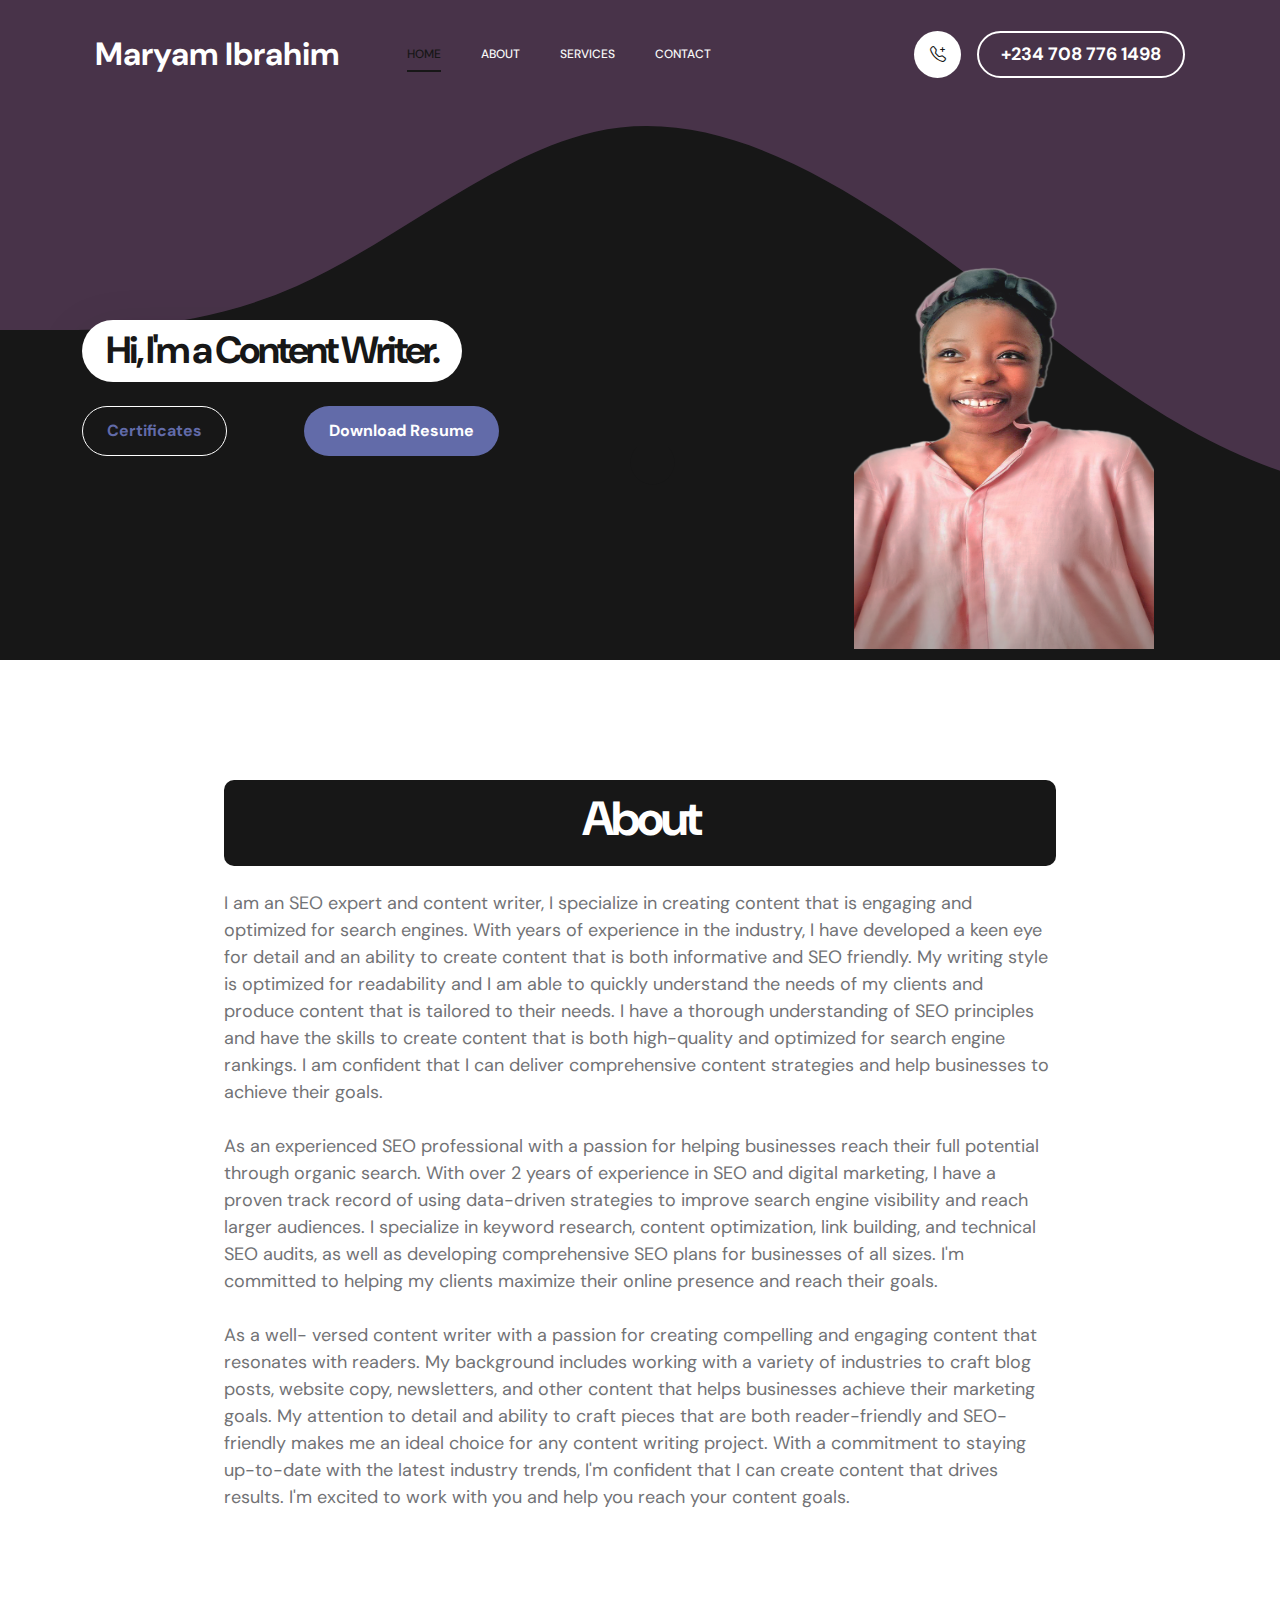
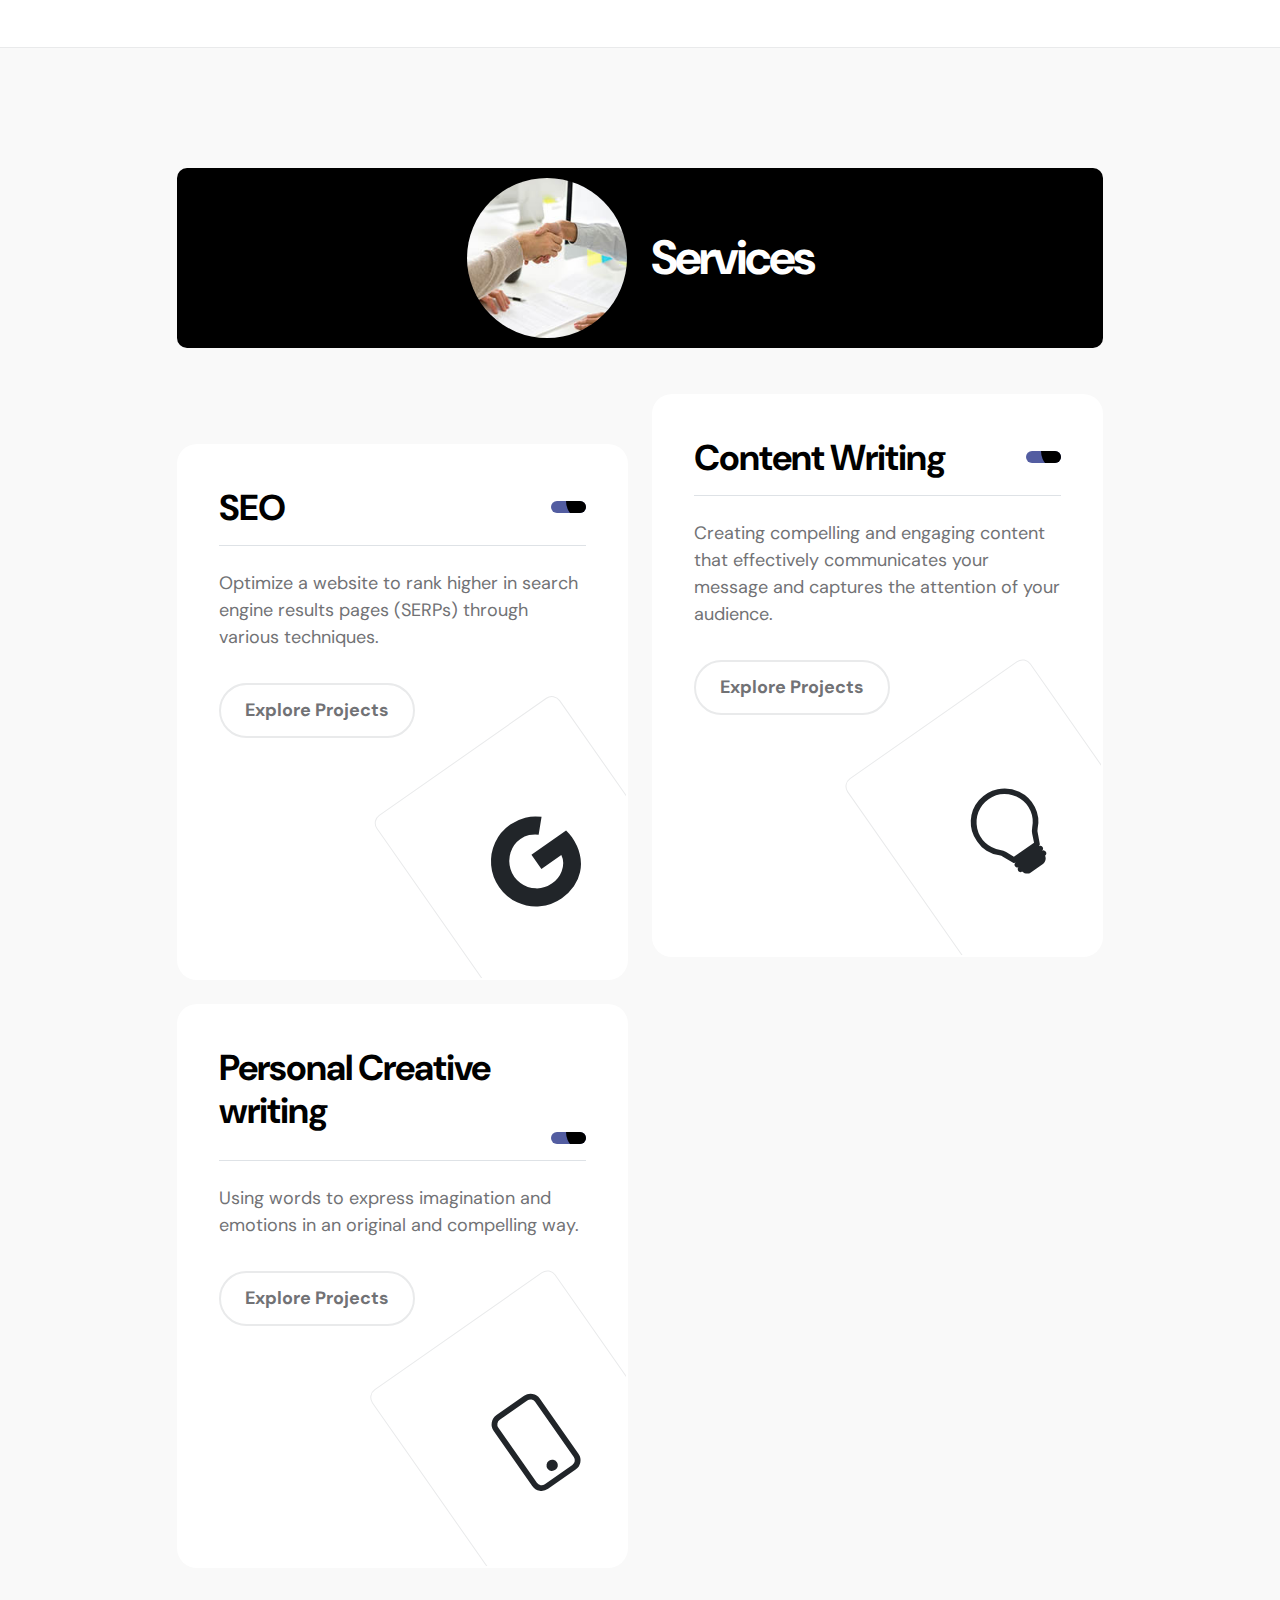
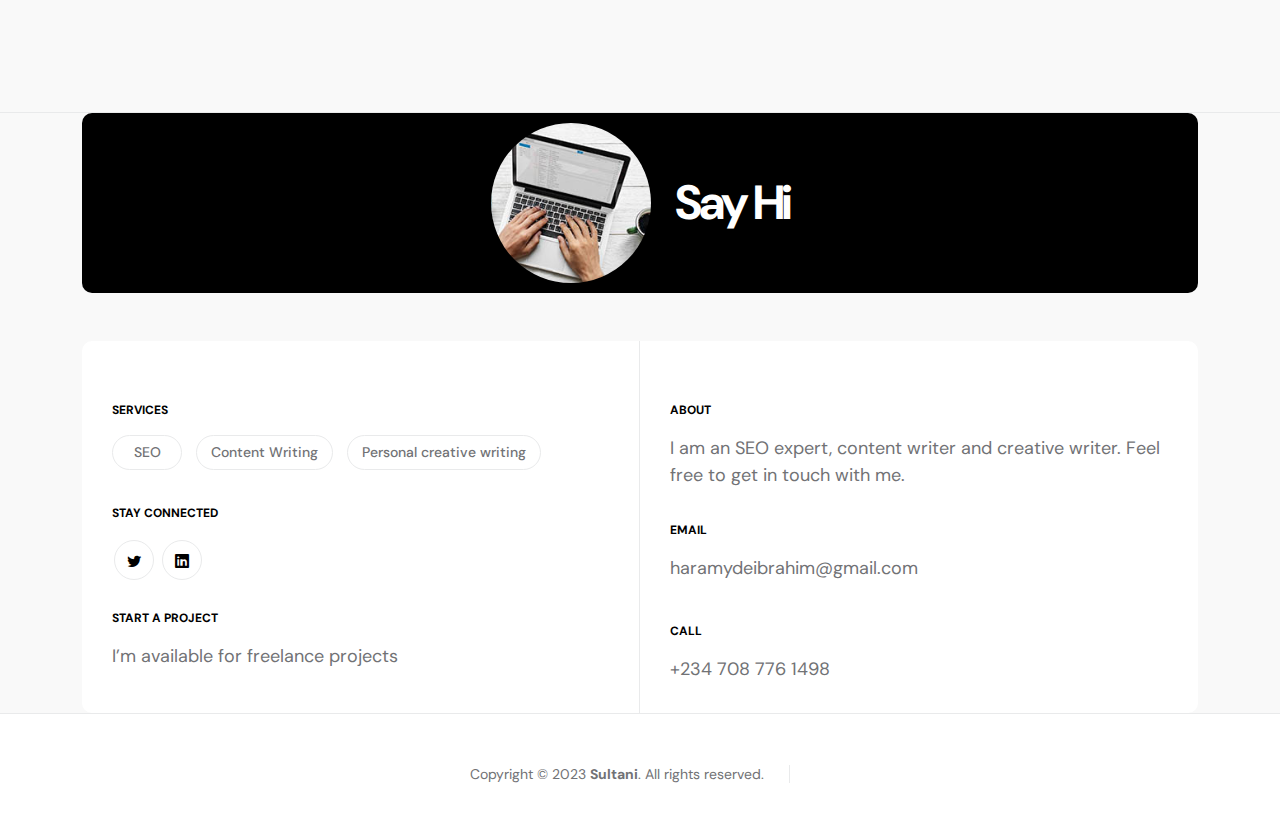
<file: index.html>
<!doctype html>
<html lang="en">
    <head>
        <meta charset="utf-8">
        <meta name="viewport" content="width=device-width, initial-scale=1">

        <meta name="description" content="">
        <meta name="author" content="Maryam-ibrahim">

        <title>Maryam Ibrahim - My Portfolio</title>
        <link rel="icon" href="images/icon.png">

        <!-- CSS FILES -->
        <link rel="preconnect" href="https://fonts.googleapis.com">
        
        <link rel="preconnect" href="https://fonts.gstatic.com" crossorigin>
        
        <link href="https://fonts.googleapis.com/css2?family=DM+Sans:wght@400;500;700&display=swap" rel="stylesheet">

        <link href="css/bootstrap.min.css" rel="stylesheet">

        <link href="css/bootstrap-icons.css" rel="stylesheet">

        <link href="css/magnific-popup.css" rel="stylesheet">

        <link href="css/templatemo-first-portfolio-style.css" rel="stylesheet">
        
    </head>
    
    <body>

        <section class="preloader">
            <div class="spinner">
                <span class="spinner-rotate"></span>    
            </div>
        </section>

        <nav class="navbar navbar-expand-lg">
            <div class="container">

                <button class="navbar-toggler" type="button" data-bs-toggle="collapse" data-bs-target="#navbarNav" aria-controls="navbarNav" aria-expanded="false" aria-label="Toggle navigation">
                    <span class="navbar-toggler-icon"></span>
                </button>

                <a href="index.html" class="navbar-brand mx-auto mx-lg-0">Maryam Ibrahim</a>

                <div class="d-flex align-items-center d-lg-none">
                    <i class="navbar-icon bi-telephone-plus me-3"></i>
                    <a class="custom-btn btn" href="tel: +2347087761498">
                        +234 708 776 1498
                    </a>
                </div>

                <div class="collapse navbar-collapse" id="navbarNav">
                    <ul class="navbar-nav ms-lg-5">
                        <li class="nav-item">
                            <a class="nav-link click-scroll" href="#section_1">Home</a>
                        </li>

                        <li class="nav-item">
                            <a class="nav-link click-scroll" href="#section_2">About</a>
                        </li>

                        <li class="nav-item">
                            <a class="nav-link click-scroll" href="#section_3">Services</a>
                        </li>

                        <li class="nav-item">
                            <a class="nav-link click-scroll" href="#section_4">Contact</a>
                        </li>
                    </ul>

                    <div class="d-lg-flex align-items-center d-none ms-auto">
                        <i class="navbar-icon bi-telephone-plus me-3"></i>
                        <a class="custom-btn btn" href="tel: +2347087761498">
                            +234 708 776 1498
                        </a>
                    </div>
                </div>

            </div>
        </nav>

        <main>

            <section class="hero d-flex justify-content-center align-items-center" id="section_1">
                <div class="container">
                    <div class="row">

                        <div class="col-lg-7 col-12">
                            <div class="hero-text">

                                <h2 class="mb-4">Hi, I'm a Content Writer.</h2>
                                <div class="row ">
                                    <p class="mb-4 col-lg-4"><a class="custom-btn2 btn custom-link2" href="certificates.html">Certificates</a></p>
                                    <p class="mb-4 col-lg-4"><a class="custom-btn btn custom-link" href="MaryamIbrahimResume.pdf" style="font-size: medium;">Download Resume</a></p>
                                </div>
                            </div>
                        </div>

                        <div class="col-lg-5 col-12 position-relative">
                            <!-- <div class="hero-image-wrap"></div> -->
                            <img src="images/image.PNG" class="hero-image img-fluid" alt="">
                        </div>

                    </div>
                </div>

                <svg xmlns="http://www.w3.org/2000/svg" viewBox="0 0 1440 320"><path fill="#361f37" fill-opacity="1" d="M0,160L24,160C48,160,96,160,144,138.7C192,117,240,75,288,64C336,53,384,75,432,106.7C480,139,528,181,576,208C624,235,672,245,720,240C768,235,816,213,864,186.7C912,160,960,128,1008,133.3C1056,139,1104,181,1152,202.7C1200,224,1248,224,1296,197.3C1344,171,1392,117,1416,90.7L1440,64L1440,0L1416,0C1392,0,1344,0,1296,0C1248,0,1200,0,1152,0C1104,0,1056,0,1008,0C960,0,912,0,864,0C816,0,768,0,720,0C672,0,624,0,576,0C528,0,480,0,432,0C384,0,336,0,288,0C240,0,192,0,144,0C96,0,48,0,24,0L0,0Z"></path></svg>
            </section>


            <section class="about section-padding" id="section_2" style="width: 70%; margin-left: 15%;">
                <div class="container">

                            <div class="about-thumb">

                                <div class="section-title-wrap mb-4">
                                    <h2 class="text-white" style="text-align: center;">About</h2>
                                </div>

                                <p>
                                I am an SEO expert and content writer, I specialize in creating content that is
                                engaging and optimized for search engines. With years of experience in the 
                                industry, I have developed a keen eye for detail and an ability to create content
                                that is both informative and SEO friendly. My writing style is optimized for 
                                readability and I am able to quickly understand the needs of my clients and produce 
                                content that is tailored to their needs. I have a thorough understanding of SEO 
                                principles and have the skills to create content that is both high-quality and 
                                optimized for search engine rankings. I am confident that I can deliver comprehensive 
                                content strategies and help businesses to achieve their goals. <br><br>
  
                                As an experienced SEO professional with a passion for helping businesses reach their full 
                                potential through organic search. With over 2 years of experience in SEO and digital 
                                marketing, I have a proven track record of using data-driven strategies to improve search 
                                engine visibility and reach larger audiences. I specialize in keyword research, content 
                                optimization, link building, and technical SEO audits, as well as developing comprehensive 
                                SEO plans for businesses of all sizes. I'm committed to helping my clients maximize their 
                                online presence and reach their goals. <br><br>
                                      
                                As a well- versed content writer with a passion for creating compelling and engaging content 
                                that resonates with readers. My background includes working with a variety of industries to 
                                craft blog posts, website copy, newsletters, and other content that helps businesses achieve 
                                their marketing goals. My attention to detail and ability to craft pieces that are both 
                                reader-friendly and SEO-friendly makes me an ideal choice for any content writing project. 
                                With a commitment to staying up-to-date with the latest industry trends, I'm confident that I 
                                can create content that drives results. I'm excited to work with you and help you reach your 
                                content goals.</p>
                            </div>

                    </div>
                </div>
            </section>
           
            <section class="services section-padding" id="section_3">
                <div class="container">
                    <div class="row">

                        <div class="col-lg-10 col-12 mx-auto">
                            <div class="section-title-wrap d-flex justify-content-center align-items-center mb-5">
                                <img src="images/handshake-man-woman-after-signing-business-contract-closeup.jpg" class="avatar-image img-fluid" alt="">

                                <h2 class="text-white ms-4 mb-0">Services</h2>
                            </div>

                            <div class="row pt-lg-5">
                                <div class="col-lg-6 col-12">
                                    <div class="services-thumb">
                                        <div class="d-flex flex-wrap align-items-center border-bottom mb-4 pb-3">
                                            <h3 class="mb-0">SEO</h3>
                                        
                                            <div class="services-price-wrap ms-auto">
                                                <div class="services-price-overlay"></div>
                                            </div>
                                        </div>
                                        
                                        <p>Optimize a website to rank higher in search engine results pages 
                                            (SERPs) through various techniques.</p>
                                        
                                        <a href="seo.html" class="custom-btn custom-border-btn btn mt-3">Explore Projects</a>
                                        
                                        <div class="services-icon-wrap d-flex justify-content-center align-items-center">
                                            <i class="services-icon bi-google"></i>
                                        </div>
                                    </div>
                                </div>

                                        
                                        
                                <div class="col-lg-6 col-12">
                                    <div class="services-thumb services-thumb-up">
                                        <div class="d-flex flex-wrap align-items-center border-bottom mb-4 pb-3">
                                            <h3 class="mb-0">Content Writing</h3>

                                            <div class="services-price-wrap ms-auto">
                                                <div class="services-price-overlay"></div>
                                            </div>
                                        </div>

                                        <p>Creating compelling and engaging content that effectively 
                                            communicates your message and captures the attention of 
                                            your audience.</p>

                                            <a href="cw.html" class="custom-btn custom-border-btn btn mt-3">Explore Projects</a>

                                        <div class="services-icon-wrap d-flex justify-content-center align-items-center">
                                            <i class="services-icon bi-lightbulb"></i>
                                        </div>
                                    </div>
                                </div>

                                <div class="col-lg-6 col-12">
                                    <div class="services-thumb">
                                        <div class="d-flex flex-wrap align-items-center border-bottom mb-4 pb-3">
                                            <h3 class="mb-0">Personal Creative writing</h3>

                                            <div class="services-price-wrap ms-auto">
                                                <div class="services-price-overlay"></div>
                                            </div>
                                        </div>

                                        <p>Using words to express imagination and emotions in an original 
                                            and compelling way.</p>

                                        <a href="pcw.html" class="custom-btn custom-border-btn btn mt-3">Explore Projects</a>

                                        <div class="services-icon-wrap d-flex justify-content-center align-items-center">
                                            <i class="services-icon bi-phone"></i>
                                        </div>
                                    </div>
                                </div>
                                
                            </div>
                        </div>
                    </div>
                </div>
            </section>

            <section class="contact" id="section_4">
                    <div class="container">
                        <div class="row">

                            <div class="">
                                <div class="section-title-wrap d-flex justify-content-center align-items-center mb-5">
                                    <img src="images/aerial-view-man-using-computer-laptop-wooden-table.jpg" class="avatar-image img-fluid" alt="">

                                    <h2 class="text-white ms-4 mb-0">Say Hi</h2>
                                </div>
                            </div>

                            <div class="clearfix"></div>

                            <div class="col-md-6 col-12 pe-lg-0">
                                <div class="contact-info contact-info-border-start d-flex flex-column">
                                    <strong class="site-footer-title d-block mb-3">Services</strong>

                                    <ul class="footer-menu">
                                        <li class="footer-menu-item"><a href="seo.html" class="footer-menu-link">SEO</a></li>

                                        <li class="footer-menu-item"><a href="cw.html" class="footer-menu-link">Content Writing</a></li>

                                        <li class="footer-menu-item"><a href="pcw.html" class="footer-menu-link">Personal creative writing</a></li>
                                    </ul>

                                    <strong class="site-footer-title d-block mt-4 mb-3">Stay connected</strong>

                                    <ul class="social-icon">
                                        <li class="social-icon-item"><a href="https://twitter.com/anagram_mayram" class="social-icon-link bi-twitter"></a></li>

                                        <li class="social-icon-item"><a href="http://www.linkedin.com/in/maryam-ibrahim-5071b8237" class="social-icon-link bi-linkedin"></a></li>
                                    </ul>

                                    <strong class="site-footer-title d-block mt-4 mb-3">Start a project</strong>

                                    <p class="mb-0">I’m available for freelance projects</p>
                                </div>
                            </div>

                            <div class=" col-md-6 col-12 ps-lg-0">
                                <div class="contact-info d-flex flex-column">
                                    <strong class="site-footer-title d-block mb-3">About</strong>

                                    <p class="mb-2">
                                        I am an SEO expert, content writer and creative writer. Feel free to get in touch with me.
                              </p>

                                    <strong class="site-footer-title d-block mt-4 mb-3">Email</strong>

                                    <p>
                                        <a href="mailto:sultexmisho@gmail.com">
                                            haramydeibrahim@gmail.com
                                        </a>
                                    </p>

                                    <strong class="site-footer-title d-block mt-4 mb-3">Call</strong>

                                    <p class="mb-0">
                                        <a href="tel: +2347087761498">
                                            +234 708 776 1498
                                        </a>
                                    </p>
                                </div>
                            </div>
                            </div>

                        </div>
                    </div>
                </div>
            </section>

        </main>

        <footer class="site-footer">
            <div class="container">
                <div class="row">

                    <div class="col-lg-12 col-12">
                        <div class="copyright-text-wrap">
                            <p class="mb-0">
                                <span class="copyright-text">Copyright © 2023 <a href="#">Sultani</a>. All rights reserved.</span>
                            </p>
                        </div>
                    </div>

                </div>
            </div>
        </footer>

        <!-- JAVASCRIPT FILES -->
        <script src="js/jquery.min.js"></script>
        <script src="js/bootstrap.min.js"></script>
        <script src="js/jquery.sticky.js"></script>
        <script src="js/click-scroll.js"></script>
        <script src="js/jquery.magnific-popup.min.js"></script>
        <script src="js/magnific-popup-options.js"></script>
        <script src="js/custom.js"></script>

    </body>
</html>
</file>
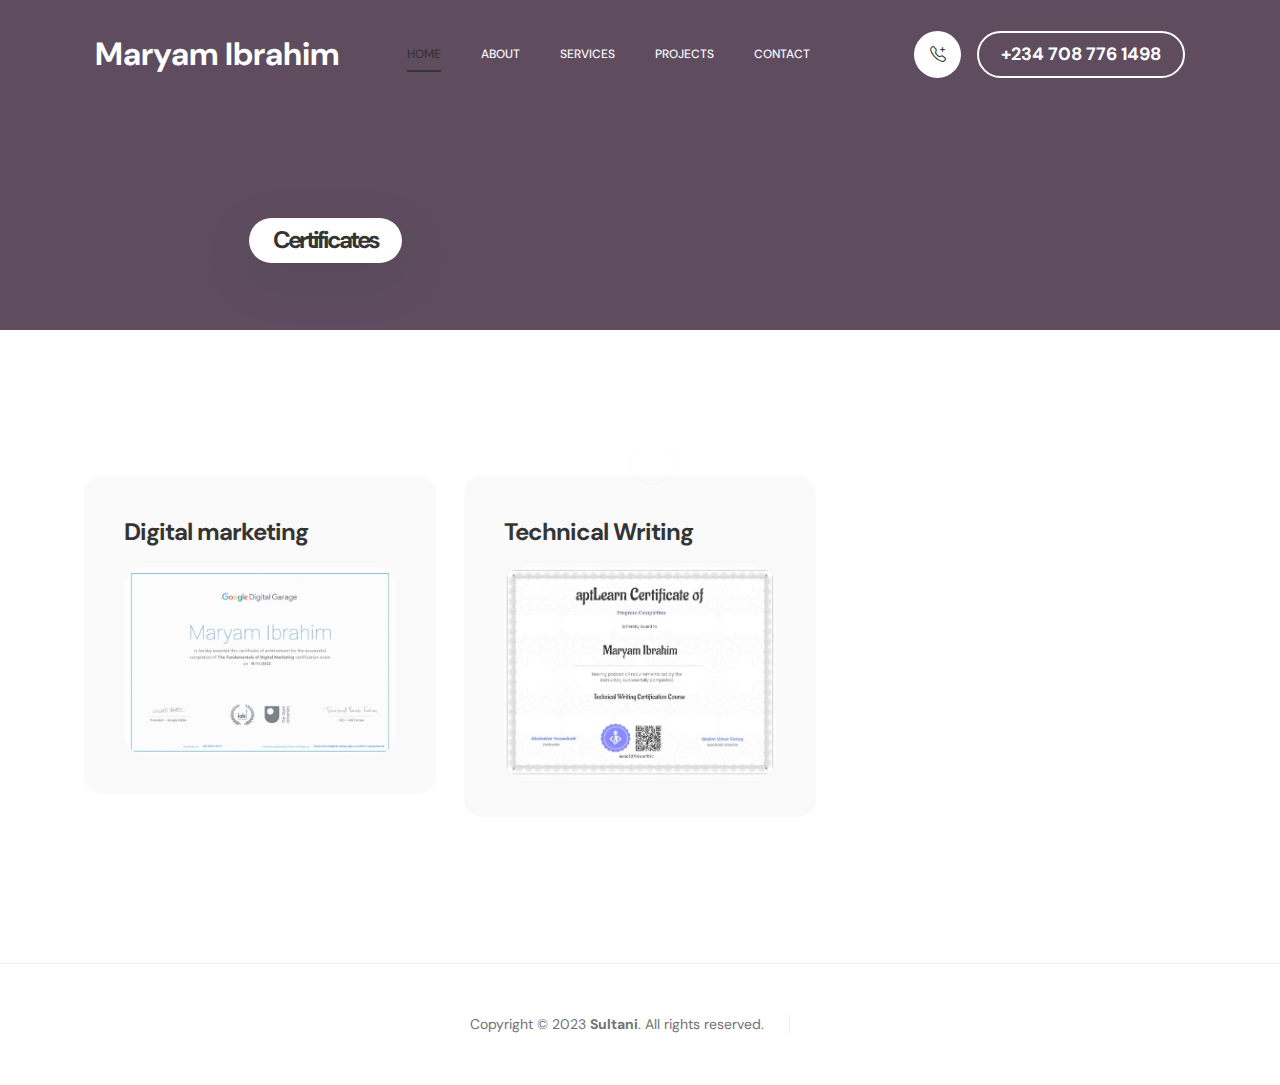
<file: certificates.html>
<!doctype html>
<html lang="en">
    <head>
        <meta charset="utf-8">
        <meta name="viewport" content="width=device-width, initial-scale=1">

        <meta name="description" content="">
        <meta name="author" content="Maryam-ibrahim">

        <title>Maryam Ibrahim - My Portfolio</title>
        <link rel="icon" href="images/icon.png">

        <!-- CSS FILES -->
        <link rel="preconnect" href="https://fonts.googleapis.com">
        
        <link rel="preconnect" href="https://fonts.gstatic.com" crossorigin>
        
        <link href="https://fonts.googleapis.com/css2?family=DM+Sans:wght@400;500;700&display=swap" rel="stylesheet">

        <link href="css/bootstrap.min.css" rel="stylesheet">

        <link href="css/bootstrap-icons.css" rel="stylesheet">

        <link href="css/magnific-popup.css" rel="stylesheet">

        <link href="css/templatemo-first-portfolio-style.css" rel="stylesheet">
        
    </head>
    
    <body>

        <section class="preloader">
            <div class="spinner">
                <span class="spinner-rotate"></span>    
            </div>
        </section>

        <nav class="navbar navbar-expand-lg navbar-collapse">
            <div class="container">

                <button class="navbar-toggler" type="button" data-bs-toggle="collapse" data-bs-target="#navbarNav" aria-controls="navbarNav" aria-expanded="false" aria-label="Toggle navigation">
                    <span class="navbar-toggler-icon"></span>
                </button>

                <a href="index.html" class="navbar-brand mx-auto mx-lg-0">Maryam Ibrahim</a>

                <div class="d-flex align-items-center d-lg-none">
                    <i class="navbar-icon bi-telephone-plus me-3"></i>
                    <a class="custom-btn btn" href="tel: +2347087761498">
                        +234 708 776 1498
                    </a>
                </div>

                <div class="collapse navbar-collapse" id="navbarNav">
                    <ul class="navbar-nav ms-lg-5">
                        <li class="nav-item">
                            <a class="nav-link click-scroll" href="index.html">Home</a>
                        </li>

                        <li class="nav-item">
                            <a class="nav-link click-scroll" href="index.html#section_2">About</a>
                        </li>

                        <li class="nav-item">
                            <a class="nav-link click-scroll" href="index.html#section_3">Services</a>
                        </li>

                        <li class="nav-item">
                            <a class="nav-link click-scroll" href="index.html#section_4">Projects</a>
                        </li>

                        <li class="nav-item">
                            <a class="nav-link click-scroll" href="index.html#section_5">Contact</a>
                        </li>
                    </ul>

                    <div class="d-lg-flex align-items-center d-none ms-auto">
                        <i class="navbar-icon bi-telephone-plus me-3"></i>
                        <a class="custom-btn btn" href="tel: +2347087761498">
                            +234 708 776 1498
                        </a>
                    </div>
                </div>

            </div>
        </nav>

        <main>
            <section class="project-hero d-flex ">
                <div class="container">
                        <div class="col-lg-9 col-12" style="margin-left: 15%; margin-top: -10%;">
                            <h2>Certificates</h2>
                        </div>

                    </div>
                
            </section>

            <section class="projects section-padding">
                <div class="container">
                    <div class="row">

                        <div class="clearfix"></div>
                    
                        <div class="col-lg-4 col-md-6 col-12">
                            <div class="projects-thumb">
                                <div class="projects-info">
                                        <h5 class="projects-title">Digital marketing</h5>
                                </div>
                                    <img src="images/projects/dig.JPG" class="cert-image img-fluid" alt=""> 
                            </div>
                        </div>
                    
                        <div class="col-lg-4 col-md-6 col-12">
                            <div class="projects-thumb">
                                <div class="projects-info">
                                    <small class="projects-tag"></small>

                                        <h5 class="projects-title">Technical Writing</h5> 
                                </div>
                                    <img src="images/projects/tech.JPG" class="cert-image img-fluid" alt="">
                            </div>
                        </div>

                    </div>
                </div>
            </div>
        </section>

        </main>

        <footer class="site-footer">
            <div class="container">
                <div class="row">

                    <div class="col-lg-12 col-12">
                        <div class="copyright-text-wrap">
                            <p class="mb-0">
                                <span class="copyright-text">Copyright © 2023 <a href="#">Sultani</a>. All rights reserved.</span>
                            </p>
                        </div>
                    </div>

                </div>
            </div>
        </footer>

        <!-- JAVASCRIPT FILES -->
        <script src="js/jquery.min.js"></script>
        <script src="js/bootstrap.min.js"></script>
        <script src="js/jquery.sticky.js"></script>
        <script src="js/click-scroll.js"></script>
        <script src="js/jquery.magnific-popup.min.js"></script>
        <script src="js/magnific-popup-options.js"></script>
        <script src="js/custom.js"></script>

    </body>
</html>
</file>
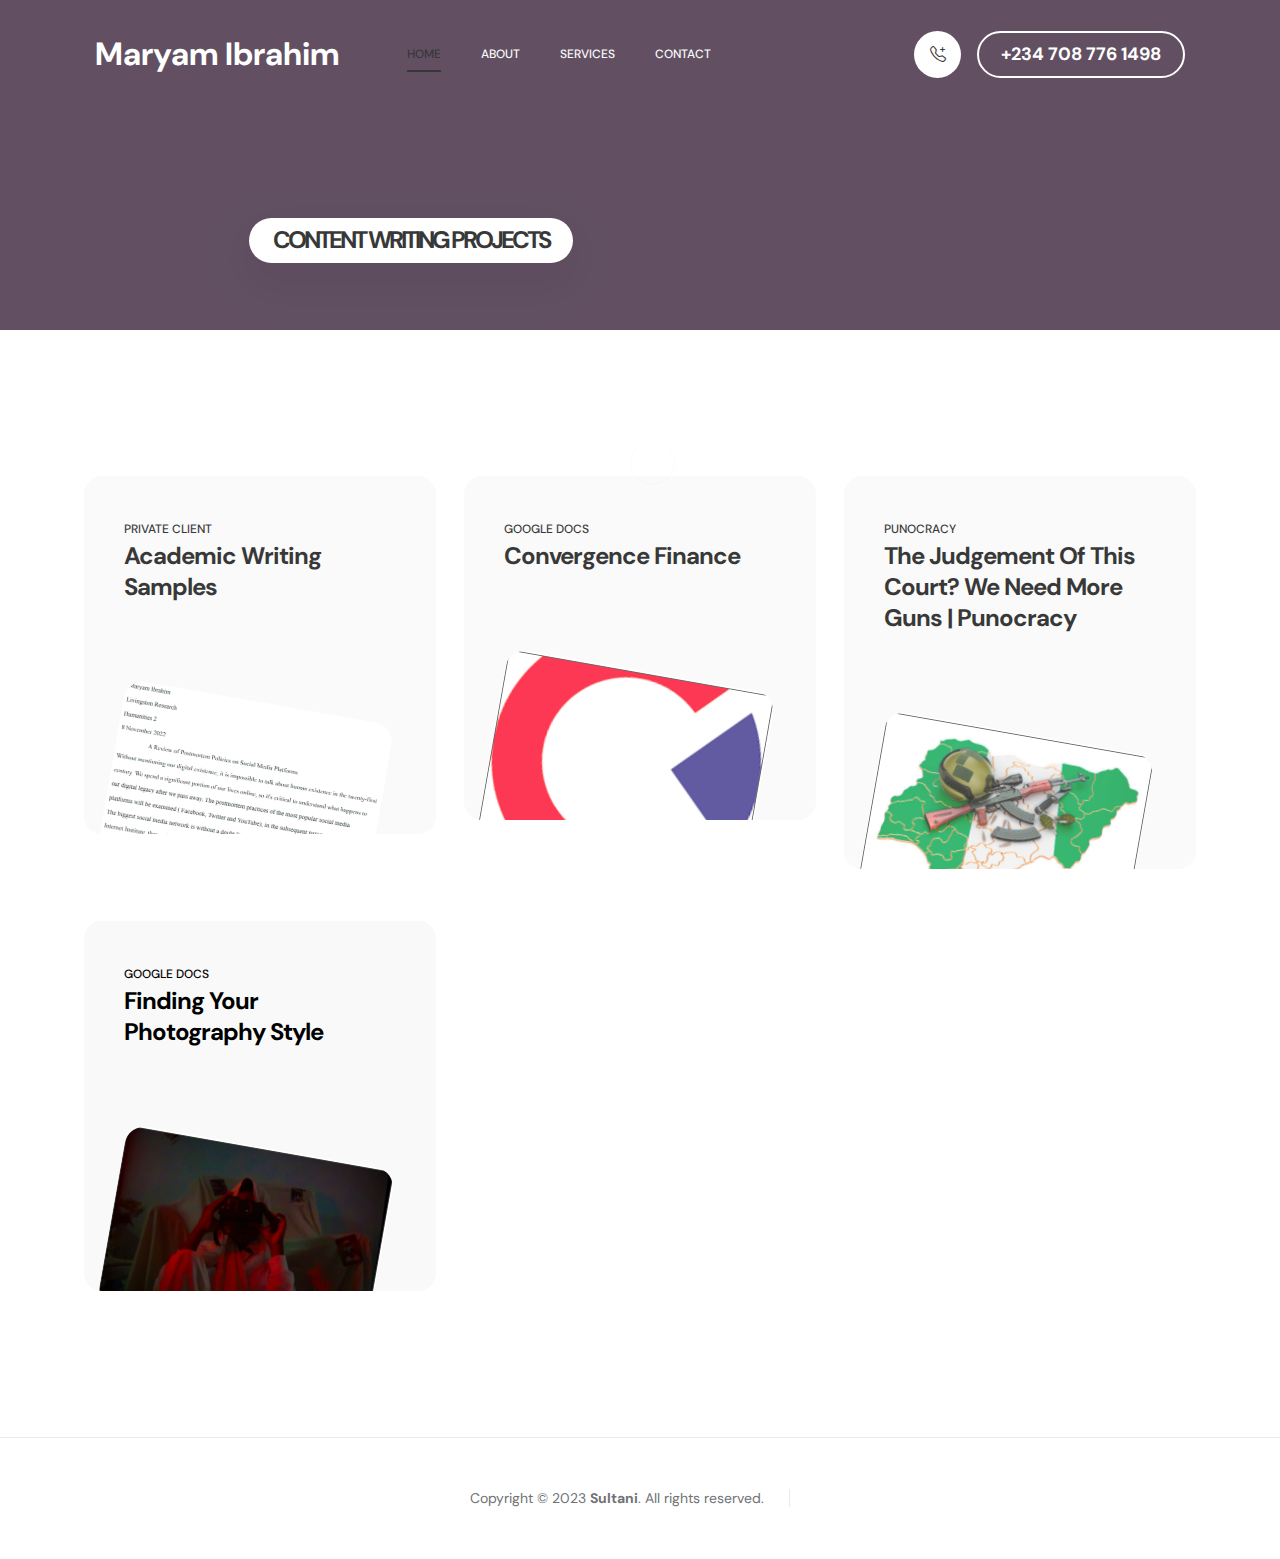
<file: cw.html>
<!doctype html>
<html lang="en">
    <head>
        <meta charset="utf-8">
        <meta name="viewport" content="width=device-width, initial-scale=1">

        <meta name="description" content="">
        <meta name="author" content="Maryam-ibrahim">

        <title>Maryam Ibrahim - My Portfolio</title>
        <link rel="icon" href="images/icon.png">

        <!-- CSS FILES -->
        <link rel="preconnect" href="https://fonts.googleapis.com">
        
        <link rel="preconnect" href="https://fonts.gstatic.com" crossorigin>
        
        <link href="https://fonts.googleapis.com/css2?family=DM+Sans:wght@400;500;700&display=swap" rel="stylesheet">

        <link href="css/bootstrap.min.css" rel="stylesheet">

        <link href="css/bootstrap-icons.css" rel="stylesheet">

        <link href="css/magnific-popup.css" rel="stylesheet">

        <link href="css/templatemo-first-portfolio-style.css" rel="stylesheet">
        
    </head>
    
    <body>

        <section class="preloader">
            <div class="spinner">
                <span class="spinner-rotate"></span>    
            </div>
        </section>

        <nav class="navbar navbar-expand-lg navbar-collapse">
            <div class="container">

                <button class="navbar-toggler" type="button" data-bs-toggle="collapse" data-bs-target="#navbarNav" aria-controls="navbarNav" aria-expanded="false" aria-label="Toggle navigation">
                    <span class="navbar-toggler-icon"></span>
                </button>

                <a href="index.html" class="navbar-brand mx-auto mx-lg-0">Maryam Ibrahim</a>

                <div class="d-flex align-items-center d-lg-none">
                    <i class="navbar-icon bi-telephone-plus me-3"></i>
                    <a class="custom-btn btn" href="tel: +2347087761498">
                        +234 708 776 1498
                    </a>
                </div>

                <div class="collapse navbar-collapse" id="navbarNav">
                    <ul class="navbar-nav ms-lg-5">
                        <li class="nav-item">
                            <a class="nav-link click-scroll" href="index.html">Home</a>
                        </li>

                        <li class="nav-item">
                            <a class="nav-link click-scroll" href="index.html#section_2">About</a>
                        </li>

                        <li class="nav-item">
                            <a class="nav-link click-scroll" href="index.html#section_3">Services</a>
                        </li>

                        <li class="nav-item">
                            <a class="nav-link click-scroll" href="index.html#section_4">Contact</a>
                        </li>
                    </ul>

                    <div class="d-lg-flex align-items-center d-none ms-auto">
                        <i class="navbar-icon bi-telephone-plus me-3"></i>
                        <a class="custom-btn btn" href="tel: +2347087761498">
                            +234 708 776 1498
                        </a>
                    </div>
                </div>

            </div>
        </nav>

        <main>
            <section class="project-hero d-flex ">
                <div class="container">
                        <div class="col-lg-9 col-12" style="margin-left: 15%; margin-top: -10%;">
                            <h2>CONTENT WRITING PROJECTS</h2>
                        </div>

                    </div>
                
            </section>

<section class="projects section-padding">
                <div class="container">
                    <div class="row">

                        <div class="clearfix"></div>
                    
                        <div class="col-lg-4 col-md-6 col-12">
                            <div class="projects-thumb">
                                <div class="projects-info">
                                    <small class="projects-tag">Private Client</small>

                                    <a href="https://clippingsme-assets-1.s3.amazonaws.com/cuttingpdfs/1602571/ba8dc5210fb4dd1679cf713d2134da4a.pdf?">
                                        <h5 class="projects-title">Academic Writing Samples</h5> 
                                    </a>
                                </div>
                                <a href="https://clippingsme-assets-1.s3.amazonaws.com/cuttingpdfs/1602571/ba8dc5210fb4dd1679cf713d2134da4a.pdf?">
                                    <img src="images/projects/aws.PNG" class="projects-image img-fluid" alt=""> 
                                </a> 
                            </div>
                        </div>
                    
                        <div class="col-lg-4 col-md-6 col-12">
                            <div class="projects-thumb">
                                <div class="projects-info">
                                    <small class="projects-tag">Google Docs</small>

                                    <a href="https://docs.google.com/document/d/1Nx-IGDcTEC1FBwaRylFfVlEBbzlj0EtB/edit">
                                        <h5 class="projects-title">Convergence Finance</h5> 
                                    </a>
                                </div>
                                <a href="https://docs.google.com/document/d/1Nx-IGDcTEC1FBwaRylFfVlEBbzlj0EtB/edit">
                                    <img src="images/projects/convf.PNG" class="projects-image img-fluid" alt="">
                                </a>
                            </div>
                        </div>

                    <div class="col-lg-4 col-md-6 col-12">
                        <div class="projects-thumb">
                            <div class="projects-info">
                                <small class="projects-tag">Punocracy</small>

                                <a href="https://punocracy.com/the-judgement-of-this-court-we-need-more-guns/#">
                                    <h5 class="projects-title">The Judgement Of This Court? We Need More Guns | Punocracy</h5>
                                </a>
                            </div>
                            <a href="https://punocracy.com/the-judgement-of-this-court-we-need-more-guns/#">
                                <img src="images/projects/punocracy.PNG" class="projects-image img-fluid" alt=""> 
                            </a> 
                        </div>
                    </div>

                    <div class="col-lg-4 col-md-6 col-12">
                        <div class="projects-thumb">
                            <div class="projects-info">
                                <small class="projects-tag">Google Docs</small>

                                <a href="https://docs.google.com/document/d/17SZrpGu5BFXmq84D0sVrr5Mc2ib5GAMT/edit">
                                    <h5 class="projects-title">Finding Your Photography Style</h5>
                                </a>
                            </div>
                            <a href="https://docs.google.com/document/d/17SZrpGu5BFXmq84D0sVrr5Mc2ib5GAMT/edit">
                                <img src="images/projects/fyps.PNG" class="projects-image img-fluid" alt="">
                            </a>
                        </div>
                    </div>
                </div>
            </div>
        </section>

        </main>

        <footer class="site-footer">
            <div class="container">
                <div class="row">

                    <div class="col-lg-12 col-12">
                        <div class="copyright-text-wrap">
                            <p class="mb-0">
                                <span class="copyright-text">Copyright © 2023 <a href="#">Sultani</a>. All rights reserved.</span>
                            </p>
                        </div>
                    </div>

                </div>
            </div>
        </footer>

        <!-- JAVASCRIPT FILES -->
        <script src="js/jquery.min.js"></script>
        <script src="js/bootstrap.min.js"></script>
        <script src="js/jquery.sticky.js"></script>
        <script src="js/click-scroll.js"></script>
        <script src="js/jquery.magnific-popup.min.js"></script>
        <script src="js/magnific-popup-options.js"></script>
        <script src="js/custom.js"></script>

    </body>
</html>
</file>
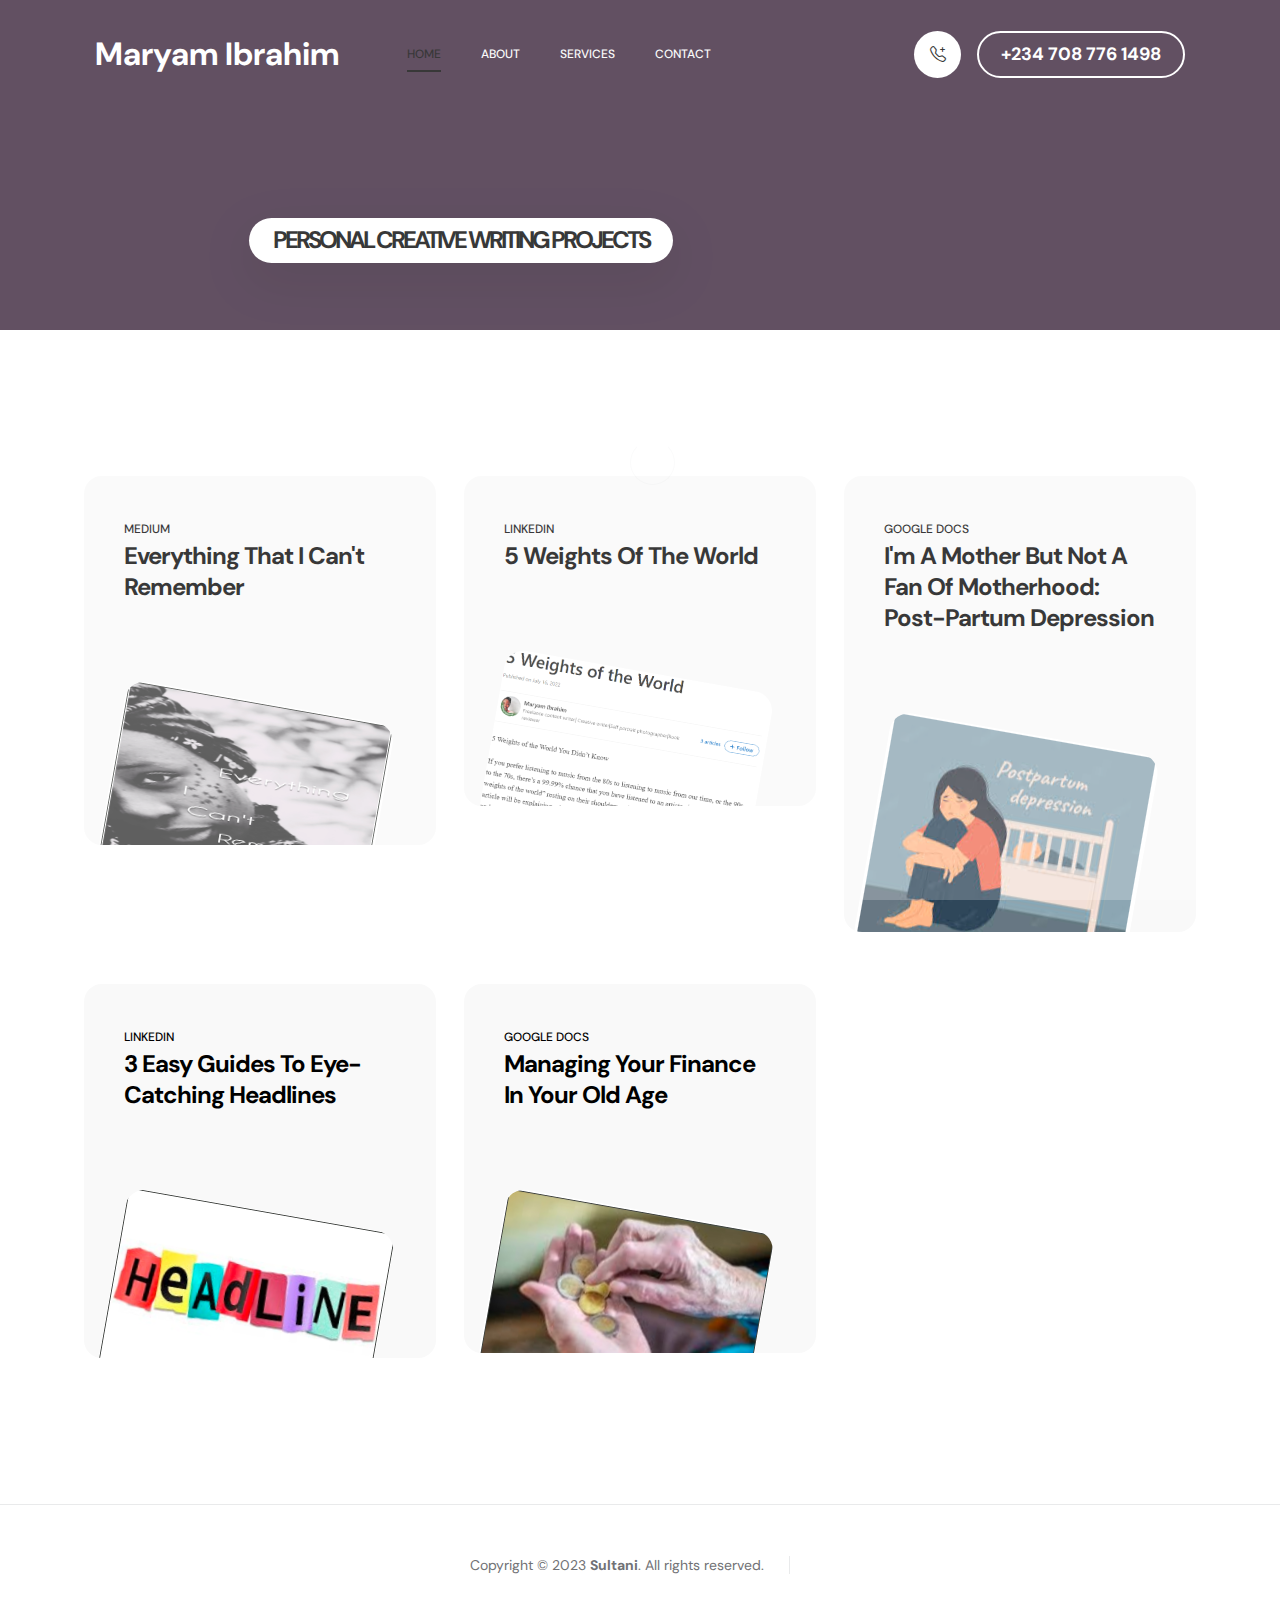
<file: pcw.html>
<!doctype html>
<html lang="en">
    <head>
        <meta charset="utf-8">
        <meta name="viewport" content="width=device-width, initial-scale=1">

        <meta name="description" content="">
        <meta name="author" content="Maryam-ibrahim">

        <title>Maryam Ibrahim - My Portfolio</title>
        <link rel="icon" href="images/icon.png">

        <!-- CSS FILES -->
        <link rel="preconnect" href="https://fonts.googleapis.com">
        
        <link rel="preconnect" href="https://fonts.gstatic.com" crossorigin>
        
        <link href="https://fonts.googleapis.com/css2?family=DM+Sans:wght@400;500;700&display=swap" rel="stylesheet">

        <link href="css/bootstrap.min.css" rel="stylesheet">

        <link href="css/bootstrap-icons.css" rel="stylesheet">

        <link href="css/magnific-popup.css" rel="stylesheet">

        <link href="css/templatemo-first-portfolio-style.css" rel="stylesheet">
        
    </head>
    
    <body>

        <section class="preloader">
            <div class="spinner">
                <span class="spinner-rotate"></span>    
            </div>
        </section>

        <nav class="navbar navbar-expand-lg navbar-collapse">
            <div class="container">

                <button class="navbar-toggler" type="button" data-bs-toggle="collapse" data-bs-target="#navbarNav" aria-controls="navbarNav" aria-expanded="false" aria-label="Toggle navigation">
                    <span class="navbar-toggler-icon"></span>
                </button>

                <a href="index.html" class="navbar-brand mx-auto mx-lg-0">Maryam Ibrahim</a>

                <div class="d-flex align-items-center d-lg-none">
                    <i class="navbar-icon bi-telephone-plus me-3"></i>
                    <a class="custom-btn btn" href="tel: +2347087761498">
                        +234 708 776 1498
                    </a>
                </div>

                <div class="collapse navbar-collapse" id="navbarNav">
                    <ul class="navbar-nav ms-lg-5">
                        <li class="nav-item">
                            <a class="nav-link click-scroll" href="index.html">Home</a>
                        </li>

                        <li class="nav-item">
                            <a class="nav-link click-scroll" href="index.html#section_2">About</a>
                        </li>

                        <li class="nav-item">
                            <a class="nav-link click-scroll" href="index.html#section_3">Services</a>
                        </li>

                        <li class="nav-item">
                            <a class="nav-link click-scroll" href="index.html#section_4">Contact</a>
                        </li>
                    </ul>

                    <div class="d-lg-flex align-items-center d-none ms-auto">
                        <i class="navbar-icon bi-telephone-plus me-3"></i>
                        <a class="custom-btn btn" href="tel: +2347087761498">
                            +234 708 776 1498
                        </a>
                    </div>
                </div>

            </div>
        </nav>

        <main>
            <section class="project-hero d-flex ">
                <div class="container">
                        <div class="col-lg-9 col-12" style="margin-left: 15%; margin-top: -10%;">
                            <h2>PERSONAL CREATIVE WRITING PROJECTS</h2>
                        </div>

                    </div>
                
            </section>

            <section class="projects section-padding">
                <div class="container">
                    <div class="row">

                        <div class="clearfix"></div>
                    
                        <div class="col-lg-4 col-md-6 col-12">
                            <div class="projects-thumb">
                                <div class="projects-info">
                                    <small class="projects-tag">Medium</small>

                                    <a href="https://medium.com/theoracleafrica/everything-i-cant-remember-503bd07baab8">
                                        <h5 class="projects-title">Everything That I Can't Remember</h5> 
                                    </a>
                                </div>
                                <a href="https://medium.com/theoracleafrica/everything-i-cant-remember-503bd07baab8">
                                    <img src="images/projects/eicr.PNG" class="projects-image img-fluid" alt="">
                                </a>
                            </div>
                        </div>

                    <div class="col-lg-4 col-md-6 col-12">
                        <div class="projects-thumb">
                            <div class="projects-info">
                                <small class="projects-tag">LinkedIn</small>

                                <a href="https://www.linkedin.com/pulse/5-weights-world-maryam-ibrahim/">
                                    <h5 class="projects-title">5 Weights Of The World</h5> 
                                </a>
                            </div>
                            <a href="https://www.linkedin.com/pulse/5-weights-world-maryam-ibrahim/">
                                <img src="images/projects/wotw.PNG" class="projects-image img-fluid" alt="">
                            </a>
                        </div>
                    </div>

                    <div class="col-lg-4 col-md-6 col-12">
                        <div class="projects-thumb">
                            <div class="projects-info">
                                <small class="projects-tag">Google Docs</small>

                                <a href="https://docs.google.com/document/d/1GGBE18Sagos6xYpza_xtVbdGKoGh06IE/edit">
                                    <h5 class="projects-title">I'm A Mother But Not A Fan Of Motherhood: Post-Partum Depression</h5>
                                </a>
                            </div>
                            <a href="https://docs.google.com/document/d/1GGBE18Sagos6xYpza_xtVbdGKoGh06IE/edit">
                                <img src="images/projects/mother.PNG" class="projects-image img-fluid" alt="">
                            </a>
                        </div>
                    </div>
                
                    <div class="col-lg-4 col-md-6 col-12">
                        <div class="projects-thumb">
                            <div class="projects-info">
                                <small class="projects-tag">LinkedIn</small>

                                <a href="https://www.linkedin.com/pulse/3-easy-guides-crafting-eye-catching-headlines-maryam-ibrahim/">
                                    <h5 class="projects-title">3 Easy Guides To Eye-Catching Headlines</h5>
                                </a>
                            </div>
                            <a href="https://www.linkedin.com/pulse/3-easy-guides-crafting-eye-catching-headlines-maryam-ibrahim/">
                                <img src="images/projects/guides.PNG" class="projects-image img-fluid" alt="">
                            </a>
                        </div>
                    </div>
                
                    <div class="col-lg-4 col-md-6 col-12">
                        <div class="projects-thumb">
                            <div class="projects-info">
                                <small class="projects-tag">Google Docs</small>

                                <a href="https://docs.google.com/document/d/1A2K-ekblYUVVyQvZwzjNUlbAbvzmnE_a/edit">
                                    <h5 class="projects-title">Managing Your Finance In Your Old Age</h5>
                                </a>
                            </div>
                            <a href="https://docs.google.com/document/d/1A2K-ekblYUVVyQvZwzjNUlbAbvzmnE_a/edit">
                                <img src="images/projects/myf.PNG" class="projects-image img-fluid" alt="">
                            </a>
                        </div>
                    </div>
                </div>
            </div>
        </section>

        </main>

        <footer class="site-footer">
            <div class="container">
                <div class="row">

                    <div class="col-lg-12 col-12">
                        <div class="copyright-text-wrap">
                            <p class="mb-0">
                                <span class="copyright-text">Copyright © 2023 <a href="#">Sultani</a>. All rights reserved.</span>
                            </p>
                        </div>
                    </div>

                </div>
            </div>
        </footer>

        <!-- JAVASCRIPT FILES -->
        <script src="js/jquery.min.js"></script>
        <script src="js/bootstrap.min.js"></script>
        <script src="js/jquery.sticky.js"></script>
        <script src="js/click-scroll.js"></script>
        <script src="js/jquery.magnific-popup.min.js"></script>
        <script src="js/magnific-popup-options.js"></script>
        <script src="js/custom.js"></script>

    </body>
</html>
</file>
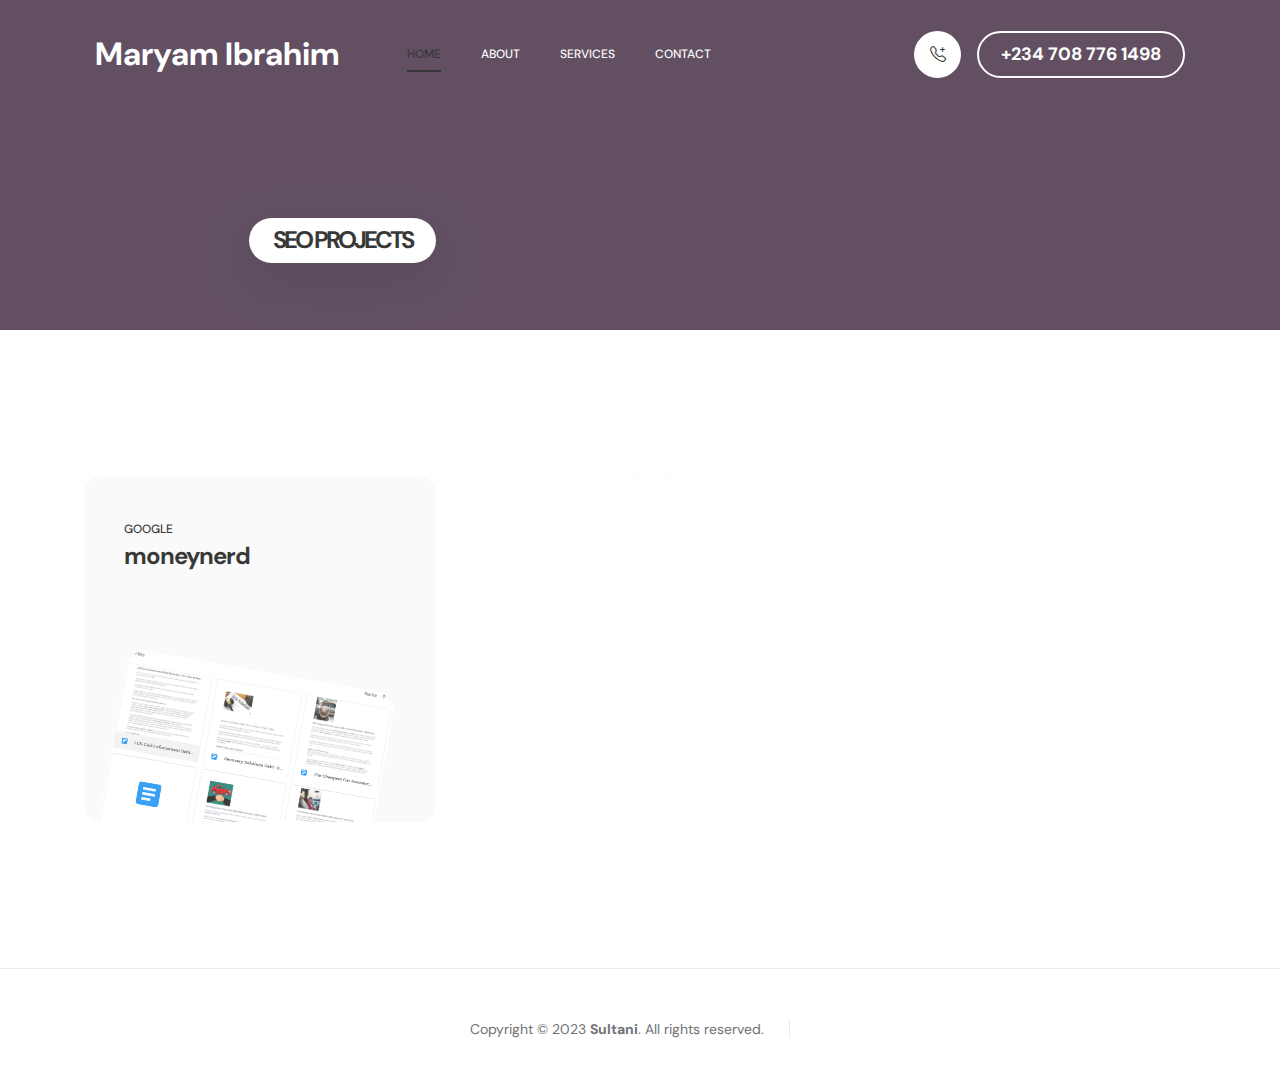
<file: seo.html>
<!doctype html>
<html lang="en">
    <head>
        <meta charset="utf-8">
        <meta name="viewport" content="width=device-width, initial-scale=1">

        <meta name="description" content="">
        <meta name="author" content="Maryam-ibrahim">

        <title>Maryam Ibrahim - My Portfolio</title>
        <link rel="icon" href="images/icon.png">

        <!-- CSS FILES -->
        <link rel="preconnect" href="https://fonts.googleapis.com">
        
        <link rel="preconnect" href="https://fonts.gstatic.com" crossorigin>
        
        <link href="https://fonts.googleapis.com/css2?family=DM+Sans:wght@400;500;700&display=swap" rel="stylesheet">

        <link href="css/bootstrap.min.css" rel="stylesheet">

        <link href="css/bootstrap-icons.css" rel="stylesheet">

        <link href="css/magnific-popup.css" rel="stylesheet">

        <link href="css/templatemo-first-portfolio-style.css" rel="stylesheet">
        
    </head>
    
    <body>

        <section class="preloader">
            <div class="spinner">
                <span class="spinner-rotate"></span>    
            </div>
        </section>

        <nav class="navbar navbar-expand-lg navbar-collapse">
            <div class="container">

                <button class="navbar-toggler" type="button" data-bs-toggle="collapse" data-bs-target="#navbarNav" aria-controls="navbarNav" aria-expanded="false" aria-label="Toggle navigation">
                    <span class="navbar-toggler-icon"></span>
                </button>

                <a href="index.html" class="navbar-brand mx-auto mx-lg-0">Maryam Ibrahim</a>

                <div class="d-flex align-items-center d-lg-none">
                    <i class="navbar-icon bi-telephone-plus me-3"></i>
                    <a class="custom-btn btn" href="tel: +2347087761498">
                        +234 708 776 1498
                    </a>
                </div>

                <div class="collapse navbar-collapse" id="navbarNav">
                    <ul class="navbar-nav ms-lg-5">
                        <li class="nav-item">
                            <a class="nav-link click-scroll" href="index.html">Home</a>
                        </li>

                        <li class="nav-item">
                            <a class="nav-link click-scroll" href="index.html#section_2">About</a>
                        </li>

                        <li class="nav-item">
                            <a class="nav-link click-scroll" href="index.html#section_3">Services</a>
                        </li>

                        <li class="nav-item">
                            <a class="nav-link click-scroll" href="index.html#section_4">Contact</a>
                        </li>
                    </ul>

                    <div class="d-lg-flex align-items-center d-none ms-auto">
                        <i class="navbar-icon bi-telephone-plus me-3"></i>
                        <a class="custom-btn btn" href="tel: +2347087761498">
                            +234 708 776 1498
                        </a>
                    </div>
                </div>

            </div>
        </nav>

        <main>
            <section class="project-hero d-flex ">
                <div class="container">
                        <div class="col-lg-9 col-12" style="margin-left: 15%; margin-top: -10%;">
                            <h2>SEO PROJECTS</h2>
                        </div>

                    </div>
                
            </section>

            <section class="projects section-padding">
                <div class="container">
                    <div class="row">

                        <div class="clearfix"></div>

                        
                        <div class="col-lg-4 col-md-6 col-12">
                            <div class="projects-thumb">
                                <div class="projects-info">
                                    <small class="projects-tag">Google</small>

                                    <a href="https://drive.google.com/drive/folders/1H2eYf_deDIacf1z-yHmW72T5FYRaJJCZ">
                                        <h5 class="projects-title">moneynerd</h5> 
                                    </a>
                                </div>
                                <a href="https://drive.google.com/drive/folders/1H2eYf_deDIacf1z-yHmW72T5FYRaJJCZ">
                                    <img src="images/projects/moneynerd.PNG" class="projects-image img-fluid" alt="">
                                </a>
                            </div>
                        </div>
                </div>
            </div>
        </section>

        </main>

        <footer class="site-footer">
            <div class="container">
                <div class="row">

                    <div class="col-lg-12 col-12">
                        <div class="copyright-text-wrap">
                            <p class="mb-0">
                                <span class="copyright-text">Copyright © 2023 <a href="#">Sultani</a>. All rights reserved.</span>
                            </p>
                        </div>
                    </div>

                </div>
            </div>
        </footer>

        <!-- JAVASCRIPT FILES -->
        <script src="js/jquery.min.js"></script>
        <script src="js/bootstrap.min.js"></script>
        <script src="js/jquery.sticky.js"></script>
        <script src="js/click-scroll.js"></script>
        <script src="js/jquery.magnific-popup.min.js"></script>
        <script src="js/magnific-popup-options.js"></script>
        <script src="js/custom.js"></script>

    </body>
</html>
</file>
<file: css/templatemo-first-portfolio-style.css>
/*---------------------------------------
  CUSTOM PROPERTIES ( VARIABLES )             
-----------------------------------------*/
:root {
  --white-color:                  #ffffff;
  --primary-color:                #535da1;
  --secondary-color:              #000000;
  --section-bg-color:             #f9f9f9;
  --dark-color:                   #000000;
  --p-color:                      #717275;
  --border-color:                 #e9eaeb;
  --featured-border-color:        #727aab;

  --body-font-family:             'DM Sans', sans-serif;

  --h1-font-size:                 62px;
  --h2-font-size:                 48px;
  --h3-font-size:                 36px;
  --h4-font-size:                 32px;
  --h5-font-size:                 24px;
  --h6-font-size:                 22px;
  --p-font-size:                  18px;
  --menu-font-size:               12px;
  --copyright-font-size:          14px;

  --border-radius-large:          100px;
  --border-radius-medium:         20px;
  --border-radius-small:          10px;

  --font-weight-normal:           400;
  --font-weight-medium:           500;
  --font-weight-bold:             700;
}

body {
    background: var(--white-color);
    font-family: var(--body-font-family); 
}


/*---------------------------------------
  TYPOGRAPHY               
-----------------------------------------*/

h2,
h3,
h4,
h5,
h6 {
  color: var(--dark-color);
}

h1,
h2,
h3,
h4,
h5,
h6 {
  font-weight: var(--font-weight-bold);
  letter-spacing: -1px;
}

h1 {
  font-size: var(--h1-font-size);
  letter-spacing: -3px;
}

h2 {
  font-size: var(--h2-font-size);
  color: var(--secondary-color);
  letter-spacing: -3px;
}

h3 {
  font-size: var(--h3-font-size);
}

h4 {
  font-size: var(--h4-font-size);
}

h5 {
  font-size: var(--h5-font-size);
  line-height: normal;
}

h6 {
  font-size: var(--h6-font-size);
}

p {
  color: var(--p-color);
  font-size: var(--p-font-size);
  font-weight: var(--font-weight-normal);
}

ul li {
  color: var(--p-color);
  font-size: var(--p-font-size);
  font-weight: var(--font-weight-normal);
}

a, 
button {
  touch-action: manipulation;
  transition: all 0.3s;
}

a {
  color: var(--p-color);
  text-decoration: none;
}

a:hover {
  color: var(--secondary-color);
}

::selection {
  background: var(--secondary-color);
  color: var(--white-color);
}

::-moz-selection {
  background: var(--secondary-color);
  color: var(--white-color);
}

.section-padding {
  padding-top: 120px;
  padding-bottom: 120px;
}

b,
strong {
  font-weight: var(--font-weight-bold);
}

.section-title-wrap {
  background: var(--secondary-color);
  border-radius: var(--border-radius-small);
  padding: 10px 30px;
}


/*---------------------------------------
  AVATAR IMAGE               
-----------------------------------------*/
.avatar-image {
  border-radius: var(--border-radius-large);
  width: 160px;
  height: 160px;
  object-fit: cover;
}

.avatar-image-large {
  width: 90.4px;
  height: 90.4px;
}


/*---------------------------------------
  PRE LOADER               
-----------------------------------------*/
.preloader {
  position: fixed;
  top: 0;
  left: 0;
  width: 100%;
  height: 100%;
  z-index: 99999;
  display: flex;
  flex-flow: row nowrap;
  justify-content: center;
  align-items: center;
  background: none repeat scroll 0 0 var(--white-color);
}

.spinner {
  border: 1px solid transparent;
  border-radius: var(--border-radius-small);
  position: relative;
}

.spinner:before {
  content: '';
  box-sizing: border-box;
  position: absolute;
  top: 50%;
  left: 50%;
  width: 45px;
  height: 45px;
  margin-top: -10px;
  margin-left: -10px;
  border-radius: 50%;
  border: 1px solid var(--border-color);
  border-top-color: var(--white-color);
  animation: spinner .9s linear infinite;
}

@-webkit-@keyframes spinner {
  to {transform: rotate(360deg);
  }
}

@keyframes spinner {
  to {transform: rotate(360deg);}
}


/*---------------------------------------
  CUSTOM ICON               
-----------------------------------------*/
.navbar-icon {
  background: var(--white-color);
  border-radius: var(--border-radius-large);
  color: var(--dark-color);
  width: 47px;
  height: 47px;
  line-height: 47px;
  text-align: center;
}

.is-sticky .navbar-icon {
  background: var(--secondary-color);
  color: var(--white-color);
}

.form-check-icon {
  color: var(--secondary-color);
}


/*---------------------------------------
  CUSTOM BUTTON               
-----------------------------------------*/
.custom-btn,
.navbar .custom-btn {
  font-size: var(--p-font-size);
  font-weight: var(--font-weight-bold);
}

.navbar .custom-btn {
  background: transparent;
  border-width: 2px;
  border-style: solid;
  border-color: var(--white-color);
  color: var(--white-color);
  padding: 8px 22px;
}

.navbar .custom-btn:hover {
  background: var(--white-color);
  border-color: transparent;
  color: var(--secondary-color);
}

.custom-btn2 {
  background: none;
  border: 1px solid white;
  border-radius: var(--border-radius-large);
  color: var(--primary-color);
  font-weight: var(--font-weight-bold);
  padding: 12px 24px;
}

.custom-btn {
  background: var(--secondary-color);
  border-radius: var(--border-radius-large);
  color: var(--white-color);
  font-weight: var(--font-weight-bold);
  padding: 12px 24px;
}

.custom-btn:hover {
  background: var(--white-color);
  box-shadow: 0 1rem 3rem rgba(0,0,0,.175);
  color: var(--primary-color);
}

.custom-btn2:hover {
  background: var(--white-color);
  box-shadow: 0 1rem 3rem rgba(0,0,0,.175);
  color: var(--primary-color);
}

.custom-border-btn {
  background: transparent;
  border: 2px solid var(--border-color);
  color: var(--p-color);
}

.custom-border-btn:hover {
  background: var(--secondary-color);
  border-color: var(--secondary-color);
  color: var(--white-color);
}

.custom-link {
	background-color: var(--primary-color);
}

.custom-link:hover {
	background-color: var(--secondary-color);
}

.custom-link2 {
	background-color: none;
}

.custom-link2:hover {
	background-color: none;
}


/*---------------------------------------
  NAVIGATION              
-----------------------------------------*/
.sticky-wrapper {
  position: relative;
  z-index: 222;
  height: auto !important;
}

.is-sticky,
.is-sticky .navbar .container {
  background: var(--white-color);
  box-shadow: 0 1rem 3rem rgb(0 0 0 / 18%);
}

.is-sticky .navbar-brand,
.is-sticky .navbar-brand:hover {
  color: var(--dark-color);
}

.is-sticky .navbar-nav .nav-link {
  color: var(--p-color);
}

.is-sticky .navbar .custom-btn {
  border-color: var(--secondary-color);
  color: var(--secondary-color);
}

.is-sticky .navbar .custom-btn:hover {
  background: var(--secondary-color);
  color: var(--white-color);
}

.navbar {
  background: transparent;
  position: absolute;
  z-index: 9;
  right: 0;
  left: 0;
  transition: all 0.3s;
  padding-top: 15px;
  padding-bottom: 0;
}

.navbar .container {
  border-radius: var(--border-radius-small);
  padding: 10px 25px;
}

.navbar-brand {
  font-size: var(--h4-font-size);
  font-weight: var(--font-weight-bold);
}

.navbar-brand,
.navbar-brand:hover {
  color: var(--white-color);
}

.navbar-expand-lg .navbar-nav .nav-link {
  padding-right: 0;
  padding-left: 0;
  margin-right: 20px;
  margin-left: 20px;
}

.navbar-nav .nav-link {
  display: inline-block;
  color: var(--section-bg-color);
  font-size: var(--menu-font-size);
  font-weight: var(--font-weight-medium);
  text-transform: uppercase;
  position: relative;
  padding-top: 15px;
  padding-bottom: 15px;
}

.navbar-nav .nav-link::after {
  content: "";
  background: transparent;
  position: absolute;
  bottom: 6px;
  right: 0;
  left: 0;
  width: 100%;
  height: 2px;
}

.navbar-nav .nav-link.active::after, 
.navbar-nav .nav-link:hover::after {
  background: var(--secondary-color);
}

.navbar-nav .nav-link.active, 
.navbar-nav .nav-link:hover {
  color: var(--secondary-color);
}

.navbar-toggler {
  border: 0;
  padding: 0;
  cursor: pointer;
  margin: 0;
  width: 30px;
  height: 35px;
  outline: none;
}

.navbar-toggler:focus {
  outline: none;
  box-shadow: none;
}

.navbar-toggler[aria-expanded="true"] .navbar-toggler-icon {
  background: transparent;
}

.navbar-toggler[aria-expanded="true"] .navbar-toggler-icon:before,
.navbar-toggler[aria-expanded="true"] .navbar-toggler-icon:after {
  transition: top 300ms 50ms ease, -webkit-transform 300ms 350ms ease;
  transition: top 300ms 50ms ease, transform 300ms 350ms ease;
  transition: top 300ms 50ms ease, transform 300ms 350ms ease, -webkit-transform 300ms 350ms ease;
  top: 0;
}

.navbar-toggler[aria-expanded="true"] .navbar-toggler-icon:before {
  transform: rotate(45deg);
}

.navbar-toggler[aria-expanded="true"] .navbar-toggler-icon:after {
  transform: rotate(-45deg);
}

.navbar-toggler .navbar-toggler-icon {
  background: var(--white-color);
  transition: background 10ms 300ms ease;
  display: block;
  width: 30px;
  height: 2px;
  position: relative;
}

.navbar-toggler .navbar-toggler-icon:before,
.navbar-toggler .navbar-toggler-icon:after {
  transition: top 300ms 350ms ease, -webkit-transform 300ms 50ms ease;
  transition: top 300ms 350ms ease, transform 300ms 50ms ease;
  transition: top 300ms 350ms ease, transform 300ms 50ms ease, -webkit-transform 300ms 50ms ease;
  position: absolute;
  right: 0;
  left: 0;
  background: var(--white-color);
  width: 30px;
  height: 2px;
  content: '';
}

.navbar-toggler .navbar-toggler-icon::before {
  top: -8px;
}

.navbar-toggler .navbar-toggler-icon::after {
  top: 8px;
}


/*---------------------------------------
  HERO              
-----------------------------------------*/
.hero {
  background: var(--secondary-color);
  position: relative;
  overflow: hidden;
  padding-top: 330px;
  padding-bottom: 330px;
}

@media  screen and (min-width: 991px) {
  .hero {
    height: 60vh;
  }
}

.hero-title,
.hero h2 {
  background: var(--white-color);
  box-shadow: 0 1rem 3rem rgba(0,0,0,.175);
  border-radius: var(--border-radius-large);
  display: inline-block;
  padding: 8px 24px;
}

.hero-title {
	font-size: 44px;
}

.hero h2 {
	font-size: 38px;
}

.hero-text {
  position: relative;
  z-index: 22;
  top: 70px;
}

.hero-image-wrap {
  background: var(--white-color);
  border-radius: 100%;
  width: 350px;
  height: 350px;
  position: absolute;
  z-index: 22;
  top: -50px;
  right: 0;
  left: 0;
  margin: auto;
  pointer-events: none;
}

.hero-image {
  position: absolute;
  z-index: 22;
  top: 0%;
  left: 25%;
  width: 60%;
  height: 250%;
  min-height: 350px;
  min-width: 300px;
}

.hero svg {
  position: absolute;
  z-index: 2;
  bottom: 0;
  right: 0;
  left: 0;
  overflow: hidden;
  height: 100%;
  pointer-events: none;
}

.project-hero {
  background: #361f37;
  position: relative;
  overflow: hidden;
  padding-top: 330px;
}

@media  screen and (min-width: 991px) {
  .hero {
    height: 60vh;
  }
}

.project-hero-title,
.project-hero h2 {
  background: var(--white-color);
  box-shadow: 0 1rem 3rem rgba(0,0,0,.175);
  border-radius: var(--border-radius-large);
  display: inline-block;
  padding: 8px 24px;
}

.project-hero-title {
	font-size: 44px;
}

.project-hero h2 {
	font-size: 24px;
}

.project-hero-text {
  position: relative;
  z-index: 22;
  top: -20px;
  margin-left: 30%;
}

.project-hero-image-wrap {
  background: var(--white-color);
  border-radius: 100%;
  width: 350px;
  height: 350px;
  position: absolute;
  z-index: 22;
  top: -50px;
  right: 0;
  left: 0;
  margin: auto;
  pointer-events: none;
}

.project-hero-image {
  position: absolute;
  z-index: 22;
  top: 0;
  width: 100%;
  min-width: 550px;
}

.project-hero svg {
  position: absolute;
  z-index: 2;
  bottom: 0;
  right: 0;
  left: 0;
  overflow: hidden;
  height: 50%;
  pointer-events: none;
}

/*---------------------------------------
  ABOUT              
-----------------------------------------*/
.profile-thumb {
  border: 1px solid var(--border-color);
  border-radius: var(--border-radius-medium);
  position: relative;
  overflow: hidden;
}

.profile-title {
  border-bottom: 1px solid var(--border-color);
  padding: 15px 30px;
}

.profile-small-title {
  border-right: 1px solid var(--border-color);
  color: var(--secondary-color);
  font-weight: var(--font-weight-bold);
  min-width: 140px;
  margin-right: 10px;
  padding: 13px 30px;
  display: inline-block;
}

.profile-body p {
  margin-bottom: 0;
}

.profile-body p:nth-of-type(even) {
  background: var(--white-color);
}

.about-image {
  border-radius: var(--border-radius-medium);
}

.about-thumb {
  padding-right: 20px;
  padding-left: 20px;
}


/*---------------------------------------
  FEATURED              
-----------------------------------------*/
.featured-numbers {
  font-size: var(--h1-font-size);
  line-height: normal;
  display: block;
}

.featured-text {
  color: var(--secondary-color);
}

.featured-border-bottom {
  border-bottom: 1px solid var(--border-color);
}

.featured-border-start {
  border-left: 1px solid var(--border-color);
}


/*---------------------------------------
  CLIENTS              
-----------------------------------------*/

.clients-item-height {
	height: 120px;
}

.clients-image {
  display: block;
  max-width: 100px;
  margin: auto;
  transition: all ease 0.2s;
}

.clients-image:hover {
  transform: scale(1.3);
}


/*---------------------------------------
  SERVICES              
-----------------------------------------*/
.services,
.featured {
  background: var(--section-bg-color);
  border-top: 1px solid var(--border-color);
  border-bottom: 1px solid var(--border-color);
}

.services-thumb {
  background: var(--white-color);
  border: 2px solid transparent;
  border-radius: var(--border-radius-medium);
  position: relative;
  overflow: hidden;
  margin-bottom: 24px;
  padding: 40px 40px 240px 40px;
  transition: all 0.5s;
}

.services-thumb-up {
  position: relative;
  bottom: 50px;
  margin-bottom: -50px;
}

.services-thumb:hover {
  border: 2px solid var(--secondary-color);
  box-shadow: 0 1rem 3rem rgba(0,0,0,.175);
}

.services-thumb:hover .services-icon-wrap {
  background: var(--secondary-color);
  border-color: var(--secondary-color);
  color: var(--white-color);
}

.services-icon-wrap {
  border: 1px solid var(--border-color);
  border-radius: var(--border-radius-small);
  position: absolute;
  bottom: 0;
  right: 0;
  width: 50%;
  height: 55%;
  transform: rotate(-35deg) translateY(55px);
  transition: all ease 0.5s;
}

.services-icon {
  font-size: 90px;
  position: relative;
  bottom: 15px;
}

.services-thumb:hover .services-price-wrap {
  background: var(--secondary-color);
}

.services-thumb:hover .services-price-overlay {
  background: var(--primary-color);
}

.services-price-wrap {
  background: var(--primary-color);
  border-radius: var(--border-radius-medium);
  position: relative;
  overflow: hidden;
  padding: 6px 20px 6px 15px;
  transition: all ease 0.5s;
}

.services-price-text {
  color: var(--white-color);
  font-size: var(--copyright-font-size);
  font-weight: var(--font-weight-bold);
}

.services-price-overlay {
  background: var(--secondary-color);
  border-bottom-left-radius: 100%;
  position: absolute;
  top: 0;
  right: 0;
  width: 20px;
  height: 20px;
  pointer-events: none;
}


/*---------------------------------------
  PROJECTS              
-----------------------------------------*/
.projects-thumb {
  background: var(--section-bg-color);
  border: 2px solid var(--white-color);
  border-radius: var(--border-radius-medium);
  position: relative;
  overflow: hidden;
  margin-top: 24px;
  margin-bottom: 24px;
  padding: 40px;
  transition: all ease 0.5s;
}

.projects-thumb:hover {
  border-color: var(--secondary-color);
}

.projects-thumb:hover .projects-image,
.projects-thumb:focus .projects-image {
  transform: rotate(0) translateY(0);
}

.projects-thumb .popup-image {
  display: block;
  width: 100%;
  height: 100%;
}

.projects-image {
  border-radius: var(--border-radius-medium);
  display: block;
  width: 100%;
  transform: rotate(10deg) translateY(80px);
  transition: all ease 0.5s;
}

.cert-image {
  border-radius: var(--border-radius-medium);
  display: block;
  width: 100%;
}

.projects-title {
  margin-bottom: 20px;
}

.projects-tag {
  font-size: var(--menu-font-size);
  font-weight: var(--font-weight-medium);
  color: var(--secondary-color);
  text-transform: uppercase;
  margin-bottom: 5px;
}


/*---------------------------------------
  CONTACT              
-----------------------------------------*/
.contact {
  background: var(--section-bg-color);
}

.contact-info {
  background: var(--white-color);
  border-top-right-radius: var(--border-radius-small);
  border-bottom-right-radius: var(--border-radius-small);
  padding: 60px 30px 30px 30px;
  height: 100%;
}

.contact-info-border-start {
  border-right: 1px solid var(--border-color);
  border-radius: var(--border-radius-small) 0 0 var(--border-radius-small);
}

.contact-form {
  margin-left: 10px;
}


/*---------------------------------------
  CUSTOM FORM               
-----------------------------------------*/
.custom-form .form-control {
  background: var(--white-color);
  box-shadow: none;
  border: 2px solid var(--border-color);
  color: var(--p-color);
  margin-bottom: 24px;
  padding-top: 13px;
  padding-bottom: 13px;
  outline: none;
}

.form-floating>label {
  color: var(--p-color);
}

.form-check-inline {
  vertical-align: middle;
  width: 100%;
  position: relative;
  margin-right: 0;
  margin-top: 0;
  margin-bottom: 24px;
  padding: 0;
}

.custom-form .form-check-label {
  position: absolute;
  top: 50%;
  left: 50%;
  transform: translate(-50%, -50%);
  text-align: center;
}

.form-check-label-text {
  color: var(--p-color);
  display: block;
  font-size: copyright-font-size;
  margin-top: 5px;
}

.form-check-input[type=checkbox] {
  background: var(--white-color);
  border: 2px solid var(--border-color);
  box-shadow: none;
  outline: none;
  width: 100%;
  margin-top: 0;
  margin-left: 0;
  padding: 40px 50px;
}

.form-check-input:checked[type=checkbox] {
  background-image: none;
}

.form-check-input:hover,
.form-check-input:checked {
  background-color: transparent;
  border-color: var(--secondary-color);
}

.custom-form .form-control:hover,
.custom-form .form-control:focus {
  background: transparent;
  border-color: var(--secondary-color);
}

.custom-form .form-floating textarea {
  height: 150px;
}

.custom-form button[type="submit"] {
  background: var(--secondary-color);
  border: none;
  border-radius: var(--border-radius-large);
  color: var(--white-color);
  font-weight: var(--font-weight-bold);
  transition: all 0.3s;
  margin-bottom: 0;
}

.custom-form button[type="submit"]:hover,
.custom-form button[type="submit"]:focus {
  background: var(--primary-color);
  border-color: transparent;
}


/*---------------------------------------
  SITE FOOTER              
-----------------------------------------*/
.site-footer {
  border-top: 1px solid var(--border-color);
  padding-top: 50px;
  padding-bottom: 50px;
  text-align: center;
}

.site-footer-title {
  font-size: var(--menu-font-size);
  color: var(--dark-color);
  text-transform: uppercase;
}

.copyright-text-wrap p,
.copyright-text {
  font-size: var(--copyright-font-size);
}

.copyright-text {
  border-right: 1px solid var(--border-color);
  padding-right: 25px;
  margin-right: 20px;
}

.copyright-text-wrap a {
  font-weight: var(--font-weight-bold);
}

.footer-menu {
  margin: 0;
  padding: 0;
}

.footer-menu-item {
  list-style: none;
  display: inline-block;
  vertical-align: top;
}

.footer-menu-link {
  border: 1px solid var(--border-color);
  border-radius: var(--border-radius-medium);
  font-size: var(--copyright-font-size);
  font-weight: var(--font-weight-medium);
  display: inline-block;
  vertical-align: top;
  text-align: center;
  margin-right: 10px;
  margin-bottom: 10px;
  padding: 6px 14px;
  min-width: 70px;
}

.footer-menu-link:hover {
  background: var(--secondary-color);
  border-color: transparent;
  color: var(--white-color);
}


/*---------------------------------------
  SOCIAL ICON               
-----------------------------------------*/
.social-icon {
  margin: 0;
  padding: 0;
}

.social-icon-item {
  list-style: none;
  display: inline-block;
  vertical-align: top;
}

.social-icon-link {
  border: 1px solid var(--border-color);
  border-radius: var(--border-radius-large);
  font-size: var(--copyright-font-size);
  color: var(--dark-color);
  display: inline-block;
  vertical-align: top;
  margin: 2px 2px 5px 2px;
  width: 40px;
  height: 40px;
  line-height: 40px;
  text-align: center;
}

.social-icon-link:hover {
  background: var(--secondary-color);
  border-color: transparent;
  color: var(--white-color);
}


/*---------------------------------------
  RESPONSIVE STYLES               
-----------------------------------------*/
@media screen and (min-width: 1600px) {
  .hero {
    padding-top: 380px;
    padding-bottom: 380px;
  }

  .hero-image-wrap {
    top: -50px;
    width: 400px;
    height: 400px;
  }

  .hero-image {
    min-width: 650px;
  }
  
  .hero-title,
	.hero h2 {
	  font-size: var(--h2-font-size);
	}
}

@media screen and (max-width: 991px) {
  h1 {
    font-size: 48px;
  }

  h2 {
    font-size: 36px;
  }

  h3 {
    font-size: 32px;
  }

  h4 {
    font-size: 28px;
  }

  h5 {
    font-size: 20px;
  }

  h6 {
    font-size: 18px;
  }

  .section-padding {
    padding-top: 80px;
    padding-bottom: 80px;
  }

  .custom-btn,
  .navbar .custom-btn {
    font-size: var(--copyright-text-font-size);
    padding: 8px 16px;
  }

  .navbar .container {
    background: var(--white-color);
  }

  .navbar-brand,
  .navbar-brand:hover {
    color: var(--dark-color);
  }

  .navbar-icon {
    background: var(--secondary-color);
    color: var(--white-color);
    width: 44px;
    height: 44px;
    line-height: 44px;
  }

  .navbar .custom-btn {
    border-color: var(--secondary-color);
    color: var(--secondary-color);
  }

  .navbar-toggler .navbar-toggler-icon,
  .navbar-toggler .navbar-toggler-icon:before,
  .navbar-toggler .navbar-toggler-icon:after {
    background: var(--dark-color);
  }

  .navbar-expand-lg .navbar-nav .nav-link {
    margin-left: 0;
  }

  .navbar-nav .nav-link {
    color: var(--p-color);
    padding-top: 10px;
    padding-bottom: 10px;
  }

  .hero {
    padding-top: 200px;
    padding-bottom: 400px;
  }

  .hero-text {
    top: 0;
    margin-bottom: 120px;
  }

  .about-thumb {
    padding-right: 0;
    padding-left: 0;
  }

  .about-numbers {
    font-size: 42px;
  }

  .services-thumb-up {
    bottom: 0;
    margin-bottom: 32px;
  }

  .services-thumb {
    margin-bottom: 32px;
    padding-bottom: 270px;
  }

  .services-icon-wrap {
    width: 45%;
    height: 60%;
  }

  .services .col-lg-10 .row .col-lg-6:last-child,
  .projects .col-lg-4:last-child {
    margin-bottom: 0;
  }

  .projects-thumb {
    margin-top: 0;
    margin-bottom: 32px;
  }

  .contact-info {
    border-radius: 0 0 var(--border-radius-small) var(--border-radius-small);
    padding: 40px 30px;
  }

  .contact-info-border-start {
    border-right: 0;
    border-bottom: 1px solid var(--border-color);
    border-radius: var(--border-radius-small) var(--border-radius-small) 0 0;
  }
}

@media screen and (max-width: 575px) {
  .navbar .container {
    margin-right: 12px;
    margin-left: 12px;
  }
}

@media screen and (max-width: 480px) {
  h1 {
    font-size: 40px;
  }

  h2 {
    font-size: 28px;
  }

  h3 {
    font-size: 26px;
  }

  h4 {
    font-size: 22px;
  }

  h5 {
    font-size: 20px;
  }

  .custom-btn,
  .navbar .custom-btn {
    font-size: 13px;
    padding: 6px 12px;
  }

  .navbar-icon {
    font-size: var(--copyright-font-size);
    width: 35.5px;
    height: 35.5px;
    line-height: 35.5px;
  }

  .hero-image-wrap {
    width: 300px;
    height: 300px;
  }

  .hero-image {
    min-width: inherit;
  }
}
</file>
